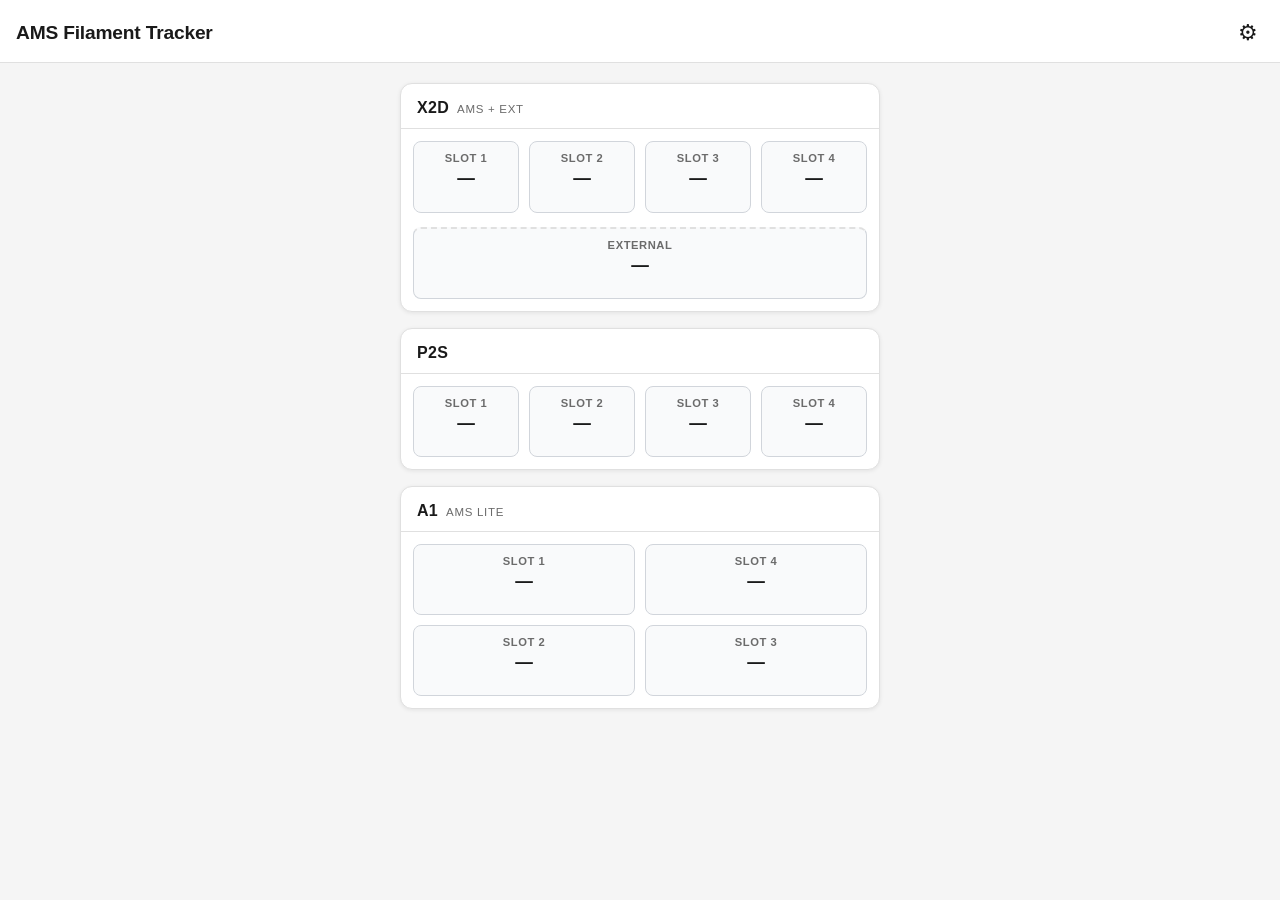
<file: index.html>
<!DOCTYPE html>
<html lang="en">
<head>
  <meta charset="UTF-8" />
  <meta name="viewport" content="width=device-width, initial-scale=1.0" />
  <meta name="theme-color" content="#ffffff" />
  <meta name="apple-mobile-web-app-capable" content="yes" />
  <meta name="apple-mobile-web-app-status-bar-style" content="default" />
  <meta name="apple-mobile-web-app-title" content="Filament Tracker" />
  <title>AMS Filament Tracker</title>
  <link rel="manifest" href="manifest.json" />
  <link rel="apple-touch-icon" href="icons/icon-192.png" />
  <link rel="stylesheet" href="style.css" />
</head>
<body>

  <!-- HOME SCREEN -->
  <div id="page-home" class="page active">
    <header class="app-header">
      <h1>AMS Filament Tracker</h1>
      <button id="btn-settings" class="icon-btn" aria-label="Open settings">
        &#9881;
      </button>
    </header>

    <main class="printer-list">
      <!-- Printer cards generated by JS -->
    </main>

  </div>

  <!-- SETTINGS PAGE -->
  <div id="page-settings" class="page">
    <header class="app-header">
      <button id="btn-back" class="icon-btn" aria-label="Back to home">
        &#8592;
      </button>
      <h1>Settings</h1>
    </header>

    <main class="settings-content">
      <section class="settings-section">
        <h2>Save &amp; Restore</h2>

        <div class="settings-row">
          <div class="settings-row-info">
            <span class="settings-label">Save backup</span>
            <span class="settings-description">Downloads a backup file — do this regularly so you never lose your filament data</span>
          </div>
          <button id="btn-export" class="action-btn">Save</button>
        </div>

        <div class="settings-row">
          <div class="settings-row-info">
            <span class="settings-label">Open backup</span>
            <span class="settings-description">Restore from a saved backup file — overwrites all current data</span>
          </div>
          <button id="btn-import" class="action-btn">Open</button>
          <input type="file" id="import-file-input" accept=".json" style="display:none" aria-label="Select backup file to open" />
        </div>

        <div class="settings-row last-exported-row">
          <span class="settings-label">Last saved:</span>
          <span id="last-exported-display" class="last-exported-value">Never</span>
        </div>
      </section>

      <section class="settings-section">
        <h2>Spool Types <button id="btn-sort-spools" class="sort-toggle-btn">Sort</button></h2>
        <div id="spool-types-list">
          <!-- Generated by JS -->
        </div>
        <div class="settings-add-row">
          <button id="btn-add-spool" class="settings-add-btn">+ Add New Spool Type</button>
        </div>
      </section>

      <section class="settings-section">
        <h2>Printers <button id="btn-sort-printers" class="sort-toggle-btn">Sort</button></h2>
        <div id="printer-list-settings">
          <!-- Generated by JS -->
        </div>
        <div class="settings-add-row">
          <button id="btn-add-printer" class="settings-add-btn">+ Add New Printer</button>
        </div>
      </section>

      <section class="settings-section">
        <h2>Filament Types <button id="btn-sort-filament-types" class="sort-toggle-btn">Sort</button></h2>
        <div id="filament-types-list">
          <!-- Generated by JS -->
        </div>
        <div class="settings-add-row">
          <button id="btn-add-filament-type" class="settings-add-btn">+ Add Filament Type</button>
        </div>
      </section>

      <section class="settings-section">
        <h2>Colors <button id="btn-sort-colors" class="sort-toggle-btn">Sort</button></h2>
        <div id="colors-list">
          <!-- Generated by JS -->
        </div>
        <div class="settings-add-row">
          <button id="btn-add-color" class="settings-add-btn">+ Add Color</button>
        </div>
      </section>

      <section class="settings-section">
        <h2>Activity Log</h2>
        <div id="activity-log">
          <!-- Generated by JS -->
        </div>
      </section>

      <section class="settings-section">
        <h2>About</h2>
        <div class="settings-row">
          <span class="settings-label">Version</span>
          <span id="app-version" class="version-badge"></span>
        </div>
      </section>
    </main>
  </div>

  <!-- EDIT MODAL -->
  <div id="modal-overlay" class="modal-overlay hidden" role="dialog" aria-modal="true" aria-labelledby="modal-title">
    <div class="modal">

      <!-- Title -->
      <div class="modal-header">
        <h2 id="modal-title">Update Slot</h2>
      </div>

      <!-- Tab bar -->
      <div class="modal-tabs" role="tablist" aria-label="How to update this slot">
        <button class="modal-tab active" id="tab-weigh" role="tab" aria-selected="true" aria-controls="panel-weigh">
          Weigh Spool
        </button>
        <button class="modal-tab" id="tab-adjust" role="tab" aria-selected="false" aria-controls="panel-adjust">
          Add / Subtract
        </button>
      </div>

      <!-- Scrollable content -->
      <div class="modal-body">

        <!-- PANEL: Weigh (default) -->
        <div id="panel-weigh" class="modal-panel" role="tabpanel" aria-labelledby="tab-weigh">
          <label class="field-label" for="input-weight">
            Total weight on scale (spool + filament) in grams
          </label>
          <input
            type="number"
            id="input-weight"
            class="text-input"
            placeholder="e.g. 310"
            min="0"
            step="1"
          />

          <label class="field-label" for="select-spool">
            Spool type (used to calculate filament remaining)
          </label>
          <select id="select-spool" class="select-input">
            <option value="165">Elegoo Cardboard (165g empty)</option>
            <option value="256">Bambu Plastic (256g empty)</option>
          </select>

          <label class="field-label" for="select-filament-type">Filament type</label>
          <select id="select-filament-type" class="select-input">
            <!-- populated by JS -->
          </select>

          <label class="field-label">Color</label>
          <div class="color-field-row">
            <span id="color-dot-preview" class="color-dot-preview"></span>
            <select id="select-color" class="select-input">
              <!-- populated by JS -->
            </select>
          </div>

          <div class="filament-remaining-display">
            <span class="filament-remaining-label">Filament remaining:</span>
            <span id="filament-remaining-value" class="filament-remaining-value">—</span>
          </div>
        </div>

        <!-- PANEL: Adjust -->
        <div id="panel-adjust" class="modal-panel hidden" role="tabpanel" aria-labelledby="tab-adjust">
          <div class="adjust-current-row">
            <span class="adjust-current-label">Current filament on record</span>
            <span id="adjust-current-grams" class="adjust-current-value">—</span>
          </div>

          <div class="adjust-mode-row">
            <button id="btn-subtract" class="adjust-mode-btn active" aria-pressed="true">− Subtract</button>
            <button id="btn-add" class="adjust-mode-btn" aria-pressed="false">+ Add</button>
          </div>

          <label class="field-label" for="input-adjust-grams" id="adjust-input-label">
            Grams to subtract
          </label>
          <input
            type="number"
            id="input-adjust-grams"
            class="text-input"
            placeholder="e.g. 50"
            min="0"
            step="1"
          />

          <div class="filament-remaining-display">
            <span class="filament-remaining-label">After adjustment:</span>
            <span id="adjust-after-value" class="filament-remaining-value">—</span>
          </div>
        </div>

      </div><!-- /.modal-body -->

      <!-- Always-visible buttons, never hidden by keyboard -->
      <div class="modal-buttons">
        <button id="btn-modal-cancel" class="modal-btn cancel-btn">Cancel</button>
        <button id="btn-modal-ok" class="modal-btn ok-btn">OK — Save</button>
      </div>

    </div>
  </div>

  <!-- PRINTER EDIT MODAL -->
  <div id="printer-modal-overlay" class="modal-overlay hidden" role="dialog" aria-modal="true" aria-labelledby="printer-modal-title">
    <div class="modal">
      <div class="modal-header">
        <h2 id="printer-modal-title">Add Printer</h2>
      </div>
      <div class="modal-body">
        <div class="modal-panel">
          <label class="field-label" for="input-printer-name">Printer name</label>
          <input
            type="text"
            id="input-printer-name"
            class="text-input"
            placeholder="e.g. Bambu X1C"
            autocomplete="off"
          />

          <label class="field-label">AMS type</label>
          <div class="ams-type-row">
            <button id="btn-ams-standard" class="ams-type-btn active" aria-pressed="true">
              <span class="ams-type-btn-name">AMS</span>
              <span class="ams-type-btn-desc">4 slots in a row&#10;(1 — 2 — 3 — 4)</span>
            </button>
            <button id="btn-ams-hub" class="ams-type-btn" aria-pressed="false">
              <span class="ams-type-btn-name">AMS + Ext</span>
              <span class="ams-type-btn-desc">4 slots + 1 external&#10;(5 total)</span>
            </button>
            <button id="btn-ams-lite" class="ams-type-btn" aria-pressed="false">
              <span class="ams-type-btn-name">AMS Lite</span>
              <span class="ams-type-btn-desc">2 × 2 grid&#10;(1 4 / 2 3)</span>
            </button>
            <button id="btn-ams-single" class="ams-type-btn" aria-pressed="false">
              <span class="ams-type-btn-name">Single</span>
              <span class="ams-type-btn-desc">1 spool&#10;no AMS</span>
            </button>
          </div>

          <p class="hint-text">AMS: X1, P1, H2D series. &nbsp;AMS + Ext: X1/P1 with external holder (5 slots). &nbsp;AMS Lite: A1, A1 Mini. &nbsp;Single: no multi-spool unit.</p>
        </div>
      </div>
      <div class="modal-buttons">
        <button id="btn-printer-cancel" class="modal-btn cancel-btn">Cancel</button>
        <button id="btn-printer-save" class="modal-btn ok-btn">Save</button>
      </div>
    </div>
  </div>

  <!-- SPOOL TYPE EDIT MODAL -->
  <div id="spool-modal-overlay" class="modal-overlay hidden" role="dialog" aria-modal="true" aria-labelledby="spool-modal-title">
    <div class="modal">
      <div class="modal-header">
        <h2 id="spool-modal-title">Add Spool Type</h2>
      </div>
      <div class="modal-body">
        <div class="modal-panel">
          <label class="field-label" for="input-spool-name">Spool type name</label>
          <input
            type="text"
            id="input-spool-name"
            class="text-input"
            placeholder="e.g. Prusament PLA"
            autocomplete="off"
          />

          <label class="field-label" for="input-spool-tare">
            Empty spool weight (tare) in grams
          </label>
          <input
            type="number"
            id="input-spool-tare"
            class="text-input"
            placeholder="e.g. 200"
            min="0"
            step="1"
          />

          <p class="hint-text">Tip: weigh your empty spool on the scale to find the tare weight.</p>
        </div>
      </div>
      <div class="modal-buttons">
        <button id="btn-spool-cancel" class="modal-btn cancel-btn">Cancel</button>
        <button id="btn-spool-save" class="modal-btn ok-btn">Save</button>
      </div>
    </div>
  </div>

  <!-- FILAMENT TYPE EDIT MODAL -->
  <div id="filament-type-modal-overlay" class="modal-overlay hidden" role="dialog" aria-modal="true" aria-labelledby="filament-type-modal-title">
    <div class="modal">
      <div class="modal-header">
        <h2 id="filament-type-modal-title">Add Filament Type</h2>
      </div>
      <div class="modal-body">
        <div class="modal-panel">
          <label class="field-label" for="input-filament-type-name">Type name</label>
          <input
            type="text"
            id="input-filament-type-name"
            class="text-input"
            placeholder="e.g. PLA++"
            autocomplete="off"
          />
        </div>
      </div>
      <div class="modal-buttons">
        <button id="btn-filament-type-cancel" class="modal-btn cancel-btn">Cancel</button>
        <button id="btn-filament-type-save" class="modal-btn ok-btn">Save</button>
      </div>
    </div>
  </div>

  <!-- COLOR EDIT MODAL -->
  <div id="color-modal-overlay" class="modal-overlay hidden" role="dialog" aria-modal="true" aria-labelledby="color-modal-title">
    <div class="modal">
      <div class="modal-header">
        <h2 id="color-modal-title">Add Color</h2>
      </div>
      <div class="modal-body">
        <div class="modal-panel">
          <label class="field-label" for="input-color-name">Color name</label>
          <input
            type="text"
            id="input-color-name"
            class="text-input"
            placeholder="e.g. Lime Green"
            autocomplete="off"
          />
          <label class="field-label" for="input-color-hex">Color</label>
          <input type="color" id="input-color-hex" class="color-picker-input" value="#2563eb" />
        </div>
      </div>
      <div class="modal-buttons">
        <button id="btn-color-cancel" class="modal-btn cancel-btn">Cancel</button>
        <button id="btn-color-save" class="modal-btn ok-btn">Save</button>
      </div>
    </div>
  </div>

  <script src="app.js"></script>
</body>
</html>
</file>
<file: style.css>
/* ── Reset & Base ── */
*, *::before, *::after { box-sizing: border-box; margin: 0; padding: 0; }

:root {
  --color-bg: #f5f5f5;
  --color-surface: #ffffff;
  --color-border: #e0e0e0;
  --color-text: #1a1a1a;
  --color-text-muted: #6b6b6b;
  --color-primary: #2563eb;
  --color-primary-dark: #1d4ed8;
  --color-danger: #dc2626;
  --color-slot-bg: #f9fafb;
  --color-slot-border: #d1d5db;
  --radius-card: 12px;
  --radius-slot: 8px;
  --radius-btn: 8px;
  --shadow-card: 0 1px 4px rgba(0,0,0,0.08);
  --font: -apple-system, BlinkMacSystemFont, "Segoe UI", Roboto, sans-serif;
}

html, body {
  height: 100%;
  font-family: var(--font);
  background: var(--color-bg);
  color: var(--color-text);
  font-size: 16px;
  line-height: 1.5;
}

/* ── Pages ── */
.page { display: none; min-height: 100vh; flex-direction: column; }
.page.active { display: flex; }

/* ── App Header ── */
.app-header {
  display: flex;
  align-items: center;
  gap: 12px;
  padding: 16px 16px 12px;
  background: var(--color-surface);
  border-bottom: 1px solid var(--color-border);
  position: sticky;
  top: 0;
  z-index: 10;
}

.app-header h1 {
  flex: 1;
  font-size: 1.2rem;
  font-weight: 700;
  letter-spacing: -0.01em;
}

.icon-btn {
  background: none;
  border: none;
  font-size: 1.4rem;
  cursor: pointer;
  padding: 6px;
  border-radius: 6px;
  line-height: 1;
  color: var(--color-text);
  display: flex;
  align-items: center;
  justify-content: center;
}
.icon-btn:hover { background: var(--color-bg); }

/* ── Printer List ── */
.printer-list {
  display: flex;
  flex-direction: column;
  gap: 16px;
  padding: 16px;
  flex: 1;
}

/* ── Printer Card ── */
.printer-card {
  background: var(--color-surface);
  border-radius: var(--radius-card);
  box-shadow: var(--shadow-card);
  border: 1px solid var(--color-border);
  overflow: hidden;
}

.printer-card-header {
  padding: 12px 16px 8px;
  border-bottom: 1px solid var(--color-border);
  display: flex;
  align-items: baseline;
  gap: 8px;
}

.printer-name {
  font-size: 1rem;
  font-weight: 700;
  letter-spacing: 0.02em;
  text-transform: uppercase;
}

.printer-subtitle {
  font-size: 0.72rem;
  font-weight: 500;
  color: var(--color-text-muted);
  text-transform: uppercase;
  letter-spacing: 0.06em;
}

.printer-slots {
  display: grid;
  grid-template-columns: repeat(4, 1fr);
  gap: 10px;
  padding: 12px;
}

.printer-slots.ams-lite {
  grid-template-columns: repeat(2, 1fr);
}

.printer-slots.ams-hub {
  grid-template-columns: repeat(4, 1fr);
}

/* 5th slot (external spool) spans the full width below the main 4 */
.printer-slots.ams-hub > .slot-btn:nth-child(5) {
  grid-column: 1 / -1;
  margin-top: 4px;
  border-top: 2px dashed var(--color-border);
}

.printer-slots.single {
  grid-template-columns: 1fr;
  max-width: 180px;
}

/* ── Slot Button ── */
.slot-btn {
  background: var(--color-slot-bg);
  border: 1px solid var(--color-slot-border);
  border-radius: var(--radius-slot);
  padding: 10px 6px;
  cursor: pointer;
  display: flex;
  flex-direction: column;
  align-items: center;
  gap: 4px;
  transition: background 0.12s, border-color 0.12s;
  min-width: 0;
}
.slot-btn:hover { background: #eff6ff; border-color: var(--color-primary); }
.slot-btn:active { background: #dbeafe; }

.slot-label {
  font-size: 0.7rem;
  font-weight: 600;
  color: var(--color-text-muted);
  text-transform: uppercase;
  letter-spacing: 0.05em;
}

/* Type+color badge — replaces the left accent bar and plain type text */
.slot-type-badge {
  display: inline-block;
  padding: 2px 7px;
  border-radius: 4px;
  font-size: 0.6rem;
  font-weight: 800;
  text-transform: uppercase;
  letter-spacing: 0.06em;
  line-height: 1.5;
  white-space: nowrap;
}

/* Neutral dark badge when no color is assigned */
.slot-type-badge--neutral {
  background: #374151;
  color: #ffffff;
}

/* Small colored swatch when color is set but no type */
.slot-color-swatch {
  display: inline-block;
  width: 18px;
  height: 6px;
  border-radius: 3px;
}

.slot-grams {
  font-size: 1.1rem;
  font-weight: 700;
  color: var(--color-text);
  white-space: nowrap;
}

.slot-grams.low { color: var(--color-danger); }

.slot-timestamp {
  font-size: 0.6rem;
  color: var(--color-text-muted);
  min-height: 0.75em;
  line-height: 1;
  margin-top: 1px;
}

/* ── Settings ── */
.settings-content {
  flex: 1;
  padding: 16px;
  display: flex;
  flex-direction: column;
  gap: 20px;
}

.settings-section {
  background: var(--color-surface);
  border-radius: var(--radius-card);
  border: 1px solid var(--color-border);
  overflow: hidden;
}

.settings-section h2 {
  font-size: 0.75rem;
  font-weight: 700;
  text-transform: uppercase;
  letter-spacing: 0.08em;
  color: var(--color-text-muted);
  padding: 12px 16px 8px;
  border-bottom: 1px solid var(--color-border);
  display: flex;
  align-items: center;
  justify-content: space-between;
}

.sort-toggle-btn {
  font-size: 0.7rem;
  font-weight: 600;
  text-transform: uppercase;
  letter-spacing: 0.05em;
  padding: 3px 10px;
  border: 1px solid var(--color-border);
  border-radius: 20px;
  background: var(--color-bg);
  color: var(--color-text-muted);
  cursor: pointer;
  font-family: var(--font);
  transition: background 0.12s, color 0.12s, border-color 0.12s;
}
.sort-toggle-btn:hover { background: #e5e7eb; color: var(--color-text); }
.sort-toggle-btn.active {
  background: var(--color-primary);
  color: #fff;
  border-color: var(--color-primary);
}

.sort-btn {
  width: 36px;
  height: 36px;
  border: 1px solid var(--color-border);
  border-radius: 6px;
  background: var(--color-bg);
  color: var(--color-text);
  font-size: 1rem;
  cursor: pointer;
  font-family: var(--font);
  display: flex;
  align-items: center;
  justify-content: center;
}
.sort-btn:hover:not(:disabled) { background: #e5e7eb; }
.sort-btn:disabled { opacity: 0.3; cursor: not-allowed; }

.default-badge {
  display: inline-block;
  font-size: 0.65rem;
  font-weight: 700;
  text-transform: uppercase;
  letter-spacing: 0.05em;
  background: #dbeafe;
  color: var(--color-primary);
  border-radius: 4px;
  padding: 1px 5px;
  margin-left: 6px;
  vertical-align: middle;
}

.settings-row {
  display: flex;
  align-items: center;
  gap: 12px;
  padding: 14px 16px;
  border-bottom: 1px solid var(--color-border);
  flex-wrap: wrap;
}
.settings-row:last-child { border-bottom: none; }

.settings-row-info {
  display: flex;
  flex-direction: column;
  gap: 2px;
  flex: 1;
  min-width: 0;
}

.settings-label {
  font-size: 0.95rem;
  font-weight: 600;
  color: var(--color-text);
}

.settings-description {
  font-size: 0.8rem;
  color: var(--color-text-muted);
  line-height: 1.4;
}

.action-btn {
  background: var(--color-primary);
  color: #fff;
  border: none;
  border-radius: var(--radius-btn);
  padding: 9px 16px;
  font-size: 0.875rem;
  font-weight: 600;
  cursor: pointer;
  white-space: nowrap;
  flex-shrink: 0;
}
.action-btn:hover { background: var(--color-primary-dark); }
.action-btn:active { transform: scale(0.98); }

.last-exported-row { flex-wrap: nowrap; justify-content: space-between; }
.last-exported-value { font-size: 0.85rem; color: var(--color-text-muted); text-align: right; }

.version-badge {
  font-size: 0.85rem;
  color: var(--color-text-muted);
  font-family: monospace;
}

/* ── Modal ── */
.modal-overlay {
  position: fixed;
  inset: 0;
  background: rgba(0,0,0,0.45);
  display: flex;
  align-items: flex-end;
  justify-content: center;
  z-index: 100;
}
.modal-overlay.hidden { display: none; }

.modal {
  background: var(--color-surface);
  border-radius: 16px 16px 0 0;
  width: 100%;
  max-width: 480px;
  /* Cap height so it never overflows visible area, even with keyboard up */
  max-height: 90dvh;
  max-height: 90vh; /* fallback for browsers without dvh */
  display: flex;
  flex-direction: column;
}

.modal-header {
  padding: 20px 20px 0;
  flex-shrink: 0;
}

.modal h2 {
  font-size: 1.05rem;
  font-weight: 700;
}

/* ── Tab bar ── */
.modal-tabs {
  display: flex;
  margin: 14px 20px 0;
  border: 1.5px solid var(--color-border);
  border-radius: var(--radius-btn);
  overflow: hidden;
  flex-shrink: 0;
}

.modal-tab {
  flex: 1;
  background: none;
  border: none;
  padding: 10px 8px;
  font-size: 0.875rem;
  font-weight: 600;
  cursor: pointer;
  color: var(--color-text-muted);
  font-family: var(--font);
  transition: background 0.12s, color 0.12s;
  line-height: 1.3;
}
.modal-tab + .modal-tab { border-left: 1.5px solid var(--color-border); }
.modal-tab.active { background: var(--color-primary); color: #fff; }

/* ── Scrollable body ── */
.modal-body {
  flex: 1;
  overflow-y: auto;
  -webkit-overflow-scrolling: touch;
  padding: 16px 20px 8px;
}

.modal-panel {
  display: flex;
  flex-direction: column;
  gap: 14px;
}
.modal-panel.hidden { display: none; }

/* ── Shared field styles ── */
.field-label {
  display: block;
  font-size: 0.82rem;
  font-weight: 600;
  color: var(--color-text-muted);
  text-transform: uppercase;
  letter-spacing: 0.04em;
}

.text-input, .select-input {
  width: 100%;
  padding: 12px 14px;
  border: 1.5px solid var(--color-border);
  border-radius: var(--radius-btn);
  font-size: 1rem;
  font-family: var(--font);
  color: var(--color-text);
  background: var(--color-surface);
  appearance: none;
  -webkit-appearance: none;
}
.text-input:focus, .select-input:focus {
  outline: none;
  border-color: var(--color-primary);
}

.select-input {
  background-image: url("data:image/svg+xml,%3Csvg xmlns='http://www.w3.org/2000/svg' width='12' height='8' viewBox='0 0 12 8'%3E%3Cpath d='M1 1l5 5 5-5' stroke='%236b6b6b' stroke-width='1.5' fill='none' stroke-linecap='round'/%3E%3C/svg%3E");
  background-repeat: no-repeat;
  background-position: right 14px center;
  padding-right: 40px;
}

.filament-remaining-display {
  display: flex;
  align-items: center;
  justify-content: space-between;
  background: var(--color-bg);
  border-radius: var(--radius-slot);
  padding: 12px 14px;
  border: 1px solid var(--color-border);
}

.filament-remaining-label {
  font-size: 0.9rem;
  font-weight: 600;
  color: var(--color-text-muted);
}

.filament-remaining-value {
  font-size: 1.2rem;
  font-weight: 700;
  color: var(--color-text);
}

.filament-remaining-value.low { color: var(--color-danger); }
.filament-remaining-value.invalid { color: var(--color-text-muted); }

/* ── Adjust panel ── */
.adjust-current-row {
  display: flex;
  align-items: center;
  justify-content: space-between;
  background: var(--color-bg);
  border-radius: var(--radius-slot);
  padding: 12px 14px;
  border: 1px solid var(--color-border);
}

.adjust-current-label {
  font-size: 0.85rem;
  font-weight: 600;
  color: var(--color-text-muted);
}

.adjust-current-value {
  font-size: 1.2rem;
  font-weight: 700;
  color: var(--color-text);
}

.adjust-mode-row {
  display: grid;
  grid-template-columns: 1fr 1fr;
  gap: 8px;
}

.adjust-mode-btn {
  padding: 12px;
  border: 1.5px solid var(--color-border);
  border-radius: var(--radius-btn);
  font-size: 1rem;
  font-weight: 700;
  cursor: pointer;
  background: var(--color-bg);
  color: var(--color-text-muted);
  font-family: var(--font);
  transition: background 0.12s, color 0.12s, border-color 0.12s;
}
.adjust-mode-btn.active {
  background: var(--color-primary);
  color: #fff;
  border-color: var(--color-primary);
}

/* ── Modal buttons — always visible, never scroll away ── */
.modal-buttons {
  display: grid;
  grid-template-columns: 1fr 1fr;
  gap: 10px;
  padding: 12px 20px;
  padding-bottom: max(20px, env(safe-area-inset-bottom));
  flex-shrink: 0;
  background: var(--color-surface);
  border-top: 1px solid var(--color-border);
}

.modal-btn {
  padding: 14px;
  border: none;
  border-radius: var(--radius-btn);
  font-size: 1rem;
  font-weight: 700;
  cursor: pointer;
  font-family: var(--font);
}

.cancel-btn {
  background: var(--color-bg);
  color: var(--color-text-muted);
  border: 1px solid var(--color-border);
}
.cancel-btn:hover { background: #e5e7eb; }

.ok-btn {
  background: var(--color-primary);
  color: #fff;
}
.ok-btn:hover { background: var(--color-primary-dark); }

/* ── Spool type list (settings) ── */
.spool-type-row {
  display: flex;
  align-items: center;
  gap: 10px;
  padding: 12px 16px;
  border-bottom: 1px solid var(--color-border);
}

.spool-type-info {
  flex: 1;
  min-width: 0;
  display: flex;
  flex-direction: column;
  gap: 2px;
}

.spool-type-name {
  font-size: 0.95rem;
  font-weight: 600;
  color: var(--color-text);
}

.spool-type-tare {
  font-size: 0.78rem;
  color: var(--color-text-muted);
}

.spool-type-actions {
  display: flex;
  gap: 6px;
  flex-shrink: 0;
}

.spool-action-btn {
  padding: 6px 12px;
  border-radius: 6px;
  font-size: 0.8rem;
  font-weight: 600;
  cursor: pointer;
  font-family: var(--font);
  border: 1px solid var(--color-border);
}

.spool-action-btn.edit-btn {
  background: var(--color-bg);
  color: var(--color-text-muted);
}
.spool-action-btn.edit-btn:hover { background: #e5e7eb; color: var(--color-text); }

.spool-action-btn.delete-btn {
  background: #fee2e2;
  color: var(--color-danger);
  border-color: #fecaca;
}
.spool-action-btn.delete-btn:hover { background: #fecaca; }
.spool-action-btn.delete-btn:disabled {
  opacity: 0.35;
  cursor: not-allowed;
}

.settings-add-row {
  padding: 10px 16px;
  border-top: 1px solid var(--color-border);
}

.settings-add-btn {
  width: 100%;
  padding: 10px;
  background: none;
  border: 1.5px dashed var(--color-border);
  border-radius: var(--radius-btn);
  font-size: 0.9rem;
  font-weight: 600;
  color: var(--color-primary);
  cursor: pointer;
  font-family: var(--font);
}
.settings-add-btn:hover { background: #eff6ff; border-color: var(--color-primary); }

.hint-text {
  font-size: 0.8rem;
  color: var(--color-text-muted);
  line-height: 1.4;
}

/* ── AMS type picker (printer modal) ── */
.ams-type-row {
  display: grid;
  grid-template-columns: repeat(2, 1fr);
  gap: 8px;
}

.ams-type-btn {
  padding: 14px 10px;
  border: 1.5px solid var(--color-border);
  border-radius: var(--radius-btn);
  cursor: pointer;
  background: var(--color-bg);
  font-family: var(--font);
  display: flex;
  flex-direction: column;
  align-items: center;
  gap: 5px;
  transition: background 0.12s, border-color 0.12s;
  white-space: pre-line;
  text-align: center;
}
.ams-type-btn.active {
  background: #eff6ff;
  border-color: var(--color-primary);
}
.ams-type-btn-name {
  font-size: 1rem;
  font-weight: 700;
  color: var(--color-text);
}
.ams-type-btn.active .ams-type-btn-name { color: var(--color-primary); }
.ams-type-btn-desc {
  font-size: 0.7rem;
  color: var(--color-text-muted);
  line-height: 1.5;
}


/* ── Color dot (settings list) ── */
.color-dot {
  display: inline-block;
  width: 14px;
  height: 14px;
  border-radius: 50%;
  border: 1px solid rgba(0,0,0,0.15);
  flex-shrink: 0;
  vertical-align: middle;
}

/* ── Color field row in modal (dot + select) ── */
.color-field-row {
  display: flex;
  align-items: center;
  gap: 10px;
}

.color-dot-preview {
  width: 26px;
  height: 26px;
  border-radius: 50%;
  border: 1.5px solid var(--color-border);
  flex-shrink: 0;
  background: var(--color-bg);
  transition: background 0.15s;
}

.color-field-row .select-input {
  flex: 1;
  width: auto;
}

/* ── Color picker input (Add Color modal) ── */
.color-picker-input {
  width: 100%;
  height: 52px;
  border: 1.5px solid var(--color-border);
  border-radius: var(--radius-btn);
  cursor: pointer;
  padding: 4px 6px;
  background: none;
  font-family: var(--font);
}
.color-picker-input:focus { outline: none; border-color: var(--color-primary); }

/* ── Activity log ── */
.log-entry {
  padding: 10px 16px;
  border-bottom: 1px solid var(--color-border);
}
.log-entry:last-child { border-bottom: none; }

.log-entry-header {
  display: flex;
  justify-content: space-between;
  align-items: baseline;
  gap: 8px;
  margin-bottom: 3px;
}

.log-entry-who {
  font-size: 0.875rem;
  font-weight: 700;
  color: var(--color-text);
  min-width: 0;
}

.log-entry-time {
  font-size: 0.72rem;
  color: var(--color-text-muted);
  white-space: nowrap;
  flex-shrink: 0;
}

.log-entry-changes {
  display: flex;
  flex-direction: column;
  gap: 1px;
}

.log-change {
  font-size: 0.78rem;
  color: var(--color-text-muted);
  font-family: monospace;
}

.log-empty {
  padding: 14px 16px;
  font-size: 0.85rem;
  color: var(--color-text-muted);
}

.log-entry-footer {
  display: flex;
  justify-content: flex-end;
  margin-top: 8px;
}

.log-undo-btn {
  font-size: 0.75rem;
  font-weight: 600;
  padding: 4px 12px;
  border: 1.5px solid var(--color-primary);
  border-radius: 6px;
  background: none;
  color: var(--color-primary);
  cursor: pointer;
  font-family: var(--font);
}
.log-undo-btn:hover  { background: #eff6ff; }
.log-undo-btn:active { background: #dbeafe; }

/* ── Responsive: wider screens get card layout ── */
@media (min-width: 640px) {
  .modal-overlay { align-items: center; padding: 20px; }
  .modal { border-radius: 16px; }
  .printer-list { padding: 20px; max-width: 520px; margin: 0 auto; width: 100%; }
  .settings-content { max-width: 520px; margin: 0 auto; width: 100%; }
}
</file>
